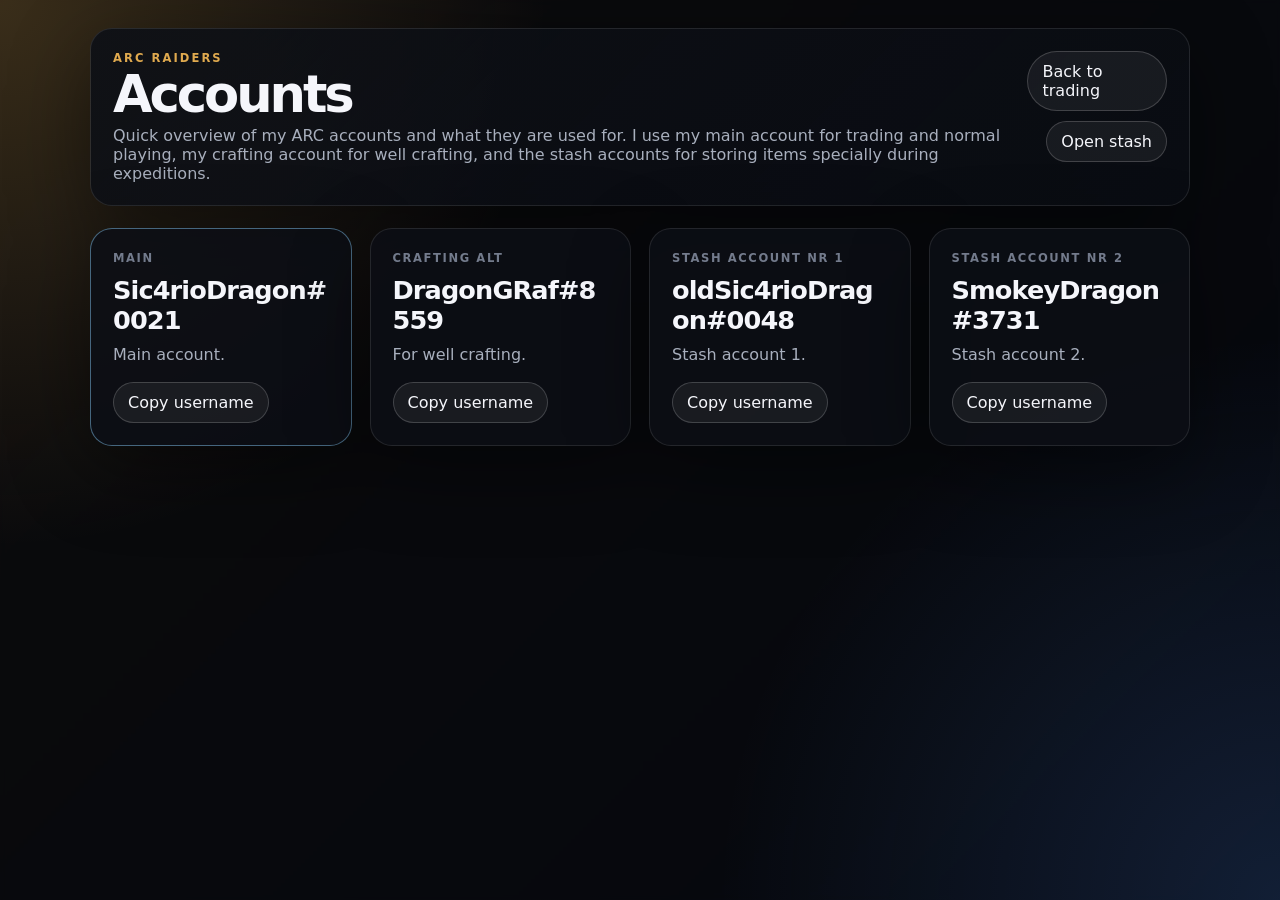
<file: alt/index.html>
<!doctype html>
<html lang="en">
<head>
  <link rel="icon" href="https://sic4riodragon.uk/assets/SicarioDragon.png" />
  <link rel="apple-touch-icon" href="https://sic4riodragon.uk/assets/SicarioDragon.png" />
  <meta charset="utf-8" />
  <meta name="viewport" content="width=device-width, initial-scale=1" />
  <title>ARC Accounts | Sic4rio Trading</title>
  <link rel="stylesheet" href="/assets/css/main.css" />
</head>

<body>
  <div class="page-bg"></div>
  <div class="page-overlay"></div>

  <main class="app-shell alt-page">
    <header class="topbar">
      <div>
        <p class="eyebrow">ARC Raiders</p>
        <h1>Accounts</h1>
        <p class="subtext">Quick overview of my ARC accounts and what they are used for.
          I use my main account for trading and normal playing, my crafting account for well crafting, and the stash accounts for storing items specially during expeditions.
        </p>
      </div>

      <div class="top-actions">
        <a class="btn" href="/">Back to trading</a>
        <a class="btn" href="/stash/">Open stash</a>
      </div>
    </header>

    <section class="account-grid">
      <article class="card account-card main-account">
        <p class="small-label">Main</p>
        <h2>Sic4rioDragon#0021</h2>
        <p class="subtext">Main account.</p>
        <button class="btn copy-account" type="button" data-copy="Sic4rioDragon#0021">Copy username</button>
      </article>

      <article class="card account-card">
        <p class="small-label">Crafting alt</p>
        <h2>DragonGRaf#8559</h2>
        <p class="subtext">For well crafting.</p>
        <button class="btn copy-account" type="button" data-copy="DragonGRaf#8559">Copy username</button>
      </article>

      <article class="card account-card">
        <p class="small-label">Stash account nr 1</p>
        <h2>oldSic4rioDragon#0048</h2>
        <p class="subtext">Stash account 1.</p>
        <button class="btn copy-account" type="button" data-copy="oldSic4rioDragon#0048">Copy username</button>
      </article>

      <article class="card account-card">
        <p class="small-label">Stash account nr 2</p>
        <h2>SmokeyDragon#3731</h2>
        <p class="subtext">Stash account 2.</p>
        <button class="btn copy-account" type="button" data-copy="SmokeyDragon#3731">Copy username</button>
      </article>
    </section>
  </main>

  <script>
    for (const button of document.querySelectorAll(".copy-account")) {
      const normalText = button.textContent;

      button.addEventListener("click", async () => {
        await navigator.clipboard.writeText(button.dataset.copy);
        button.textContent = "Copied!";
        setTimeout(() => {
          button.textContent = normalText;
        }, 1400);
      });
    }
  </script>
</body>
</html>
</file>
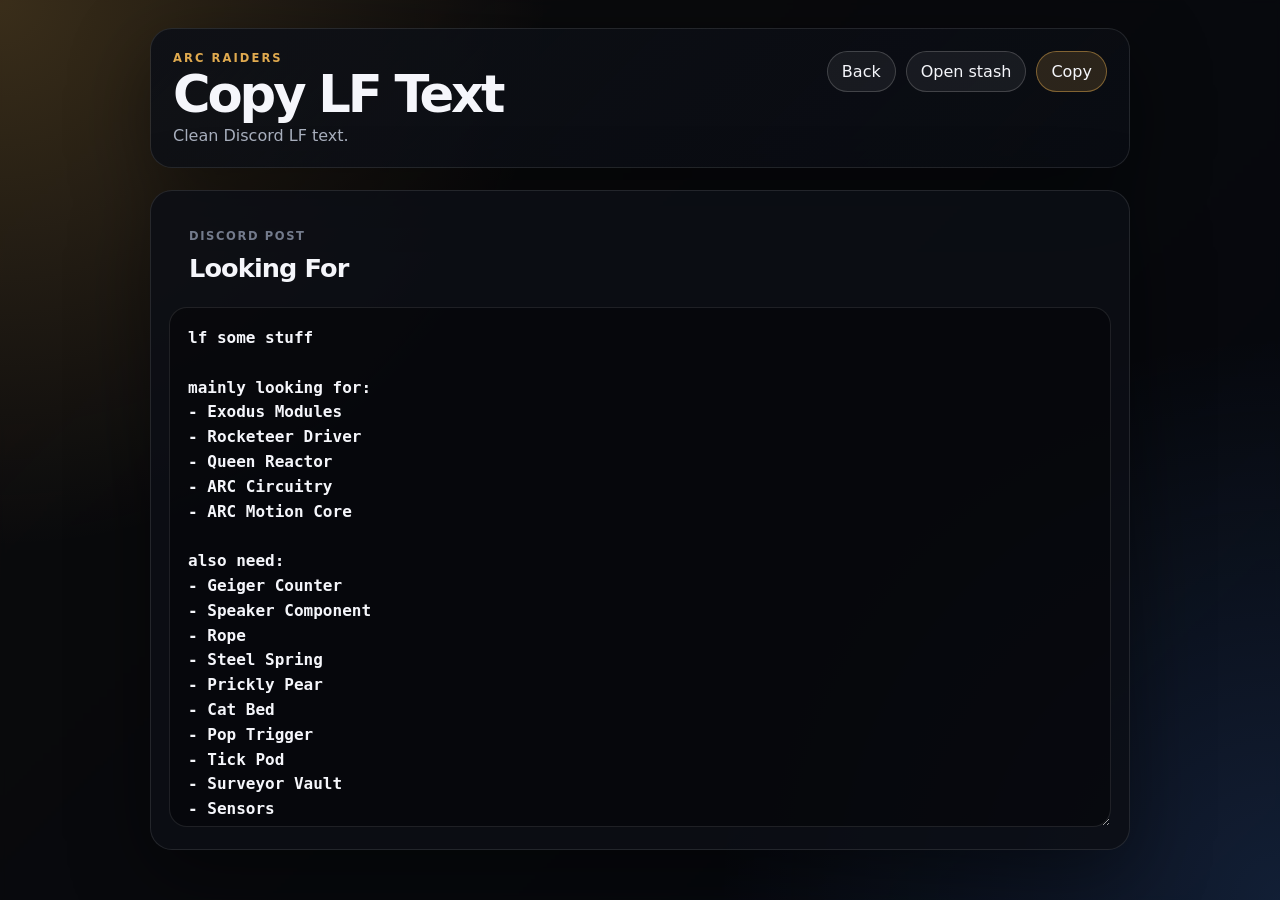
<file: text/index.html>
<!doctype html>
<html lang="en">
<head>
  <link rel="icon" href="https://sic4riodragon.uk/assets/SicarioDragon.png" />
  <link rel="apple-touch-icon" href="https://sic4riodragon.uk/assets/SicarioDragon.png" />
  <meta charset="utf-8" />
  <meta name="viewport" content="width=device-width, initial-scale=1" />
  <title>Copy LF Text | Sic4rio ARC Trading</title>
  <link rel="stylesheet" href="/assets/css/main.css" />
</head>

<body>
  <div class="page-bg"></div>
  <div class="page-overlay"></div>

  <main class="app-shell text-page">
    <header class="topbar">
      <div>
        <p class="eyebrow">ARC Raiders</p>
        <h1>Copy LF Text</h1>
        <p class="subtext">Clean Discord LF text.</p>
      </div>

      <div class="top-actions">
        <a class="btn" href="/">Back</a>
        <a class="btn" href="/stash/">Open stash</a>
        <button class="btn primary" id="copyAllBtn" type="button">Copy</button>
      </div>
    </header>

    <section class="card text-output-card">
      <div class="section-head">
        <div>
          <p class="small-label">Discord post</p>
          <h2>Looking For</h2>
        </div>
      </div>

      <textarea id="lfText" class="copy-textarea" spellcheck="false"></textarea>
    </section>
  </main>

  <script src="/assets/js/text.js"></script>
</body>
</html>
</file>
<file: assets/css/main.css>
:root {
  --bg: #07090d;
  --panel: rgba(12, 15, 22, 0.86);
  --panel-strong: rgba(16, 20, 30, 0.94);
  --border: rgba(255, 255, 255, 0.1);
  --border-strong: rgba(255, 255, 255, 0.18);
  --text: #f5f6fb;
  --muted: #a8afbd;
  --muted-2: #737b8c;
  --accent: #e0aa4f;
  --accent-2: #8ad0ff;
  --danger: #ff5f6d;
  --good: #88f0a0;
  --shadow: 0 24px 80px rgba(0, 0, 0, 0.45);
  --radius: 22px;
}

* {
  box-sizing: border-box;
}

html {
  color-scheme: dark;
}

body {
  margin: 0;
  min-height: 100vh;
  font-family:
    Inter,
    ui-sans-serif,
    system-ui,
    -apple-system,
    BlinkMacSystemFont,
    "Segoe UI",
    sans-serif;
  background: var(--bg);
  color: var(--text);
}

button,
input,
select {
  font: inherit;
}

button {
  cursor: pointer;
}

.page-bg {
  position: fixed;
  inset: 0;
  background:
    linear-gradient(135deg, rgba(224, 170, 79, 0.12), rgba(73, 127, 255, 0.08)),
    url("https://sic4riodragon.uk/assets/general.png") center / cover no-repeat;
  filter: saturate(1.05) contrast(1.05);
  z-index: -3;
}

.page-overlay {
  position: fixed;
  inset: 0;
  background:
    radial-gradient(circle at top left, rgba(224, 170, 79, 0.22), transparent 35%),
    radial-gradient(circle at bottom right, rgba(88, 150, 255, 0.16), transparent 36%),
    rgba(3, 5, 9, 0.72);
  backdrop-filter: blur(2px);
  z-index: -2;
}

.app-shell {
  width: min(1520px, calc(100% - 32px));
  margin: 0 auto;
  padding: 28px 0 48px;
}

.topbar {
  display: flex;
  justify-content: space-between;
  align-items: flex-start;
  gap: 18px;
  margin-bottom: 22px;
  padding: 22px;
  border: 1px solid var(--border);
  border-radius: var(--radius);
  background: linear-gradient(135deg, rgba(12, 15, 22, 0.9), rgba(12, 15, 22, 0.58));
  box-shadow: var(--shadow);
}

.eyebrow {
  margin: 0 0 6px;
  color: var(--accent);
  text-transform: uppercase;
  letter-spacing: 0.18em;
  font-size: 0.72rem;
  font-weight: 800;
}

h1,
h2,
h3,
p {
  margin-top: 0;
}

h1 {
  margin-bottom: 8px;
  font-size: clamp(2rem, 4vw, 4.4rem);
  line-height: 0.92;
  letter-spacing: -0.06em;
}

h2 {
  margin-bottom: 8px;
  font-size: clamp(1.5rem, 2vw, 2.4rem);
  letter-spacing: -0.035em;
}

h3 {
  margin-bottom: 4px;
  font-size: 1rem;
}

.subtext {
  margin-bottom: 0;
  color: var(--muted);
}

.top-actions {
  display: flex;
  flex-wrap: wrap;
  justify-content: flex-end;
  gap: 10px;
}

.btn {
  border: 1px solid var(--border-strong);
  background: rgba(255, 255, 255, 0.06);
  color: var(--text);
  border-radius: 999px;
  padding: 10px 14px;
  transition:
    transform 0.15s ease,
    border-color 0.15s ease,
    background 0.15s ease;
}

.btn:hover {
  transform: translateY(-1px);
  border-color: rgba(255, 255, 255, 0.3);
  background: rgba(255, 255, 255, 0.1);
}

.btn.primary {
  border-color: rgba(224, 170, 79, 0.48);
  background: rgba(224, 170, 79, 0.16);
}

.btn.danger {
  border-color: rgba(255, 95, 109, 0.35);
  color: #ffd3d8;
}

.layout {
  display: grid;
  grid-template-columns: 330px minmax(0, 1fr);
  gap: 22px;
}

.card {
  border: 1px solid var(--border);
  border-radius: var(--radius);
  background: var(--panel);
  box-shadow: var(--shadow);
}

.sidebar {
  position: sticky;
  top: 18px;
  align-self: start;
  padding: 18px;
}

.small-label {
  margin-bottom: 10px;
  color: var(--muted-2);
  text-transform: uppercase;
  letter-spacing: 0.14em;
  font-size: 0.72rem;
  font-weight: 800;
}

.profile-tabs {
  display: grid;
  gap: 8px;
}

.profile-tab {
  display: flex;
  align-items: center;
  justify-content: space-between;
  gap: 8px;
  width: 100%;
  border: 1px solid var(--border);
  border-radius: 16px;
  padding: 12px;
  background: rgba(255, 255, 255, 0.045);
  color: var(--text);
  text-align: left;
}

.profile-tab.active {
  border-color: rgba(224, 170, 79, 0.55);
  background: rgba(224, 170, 79, 0.14);
}

.profile-tab span {
  color: var(--muted);
  font-size: 0.8rem;
}

.stats {
  display: grid;
  grid-template-columns: 1fr 1fr;
  gap: 10px;
  margin: 18px 0;
}

.stats div {
  padding: 14px;
  border: 1px solid var(--border);
  border-radius: 18px;
  background: rgba(255, 255, 255, 0.045);
}

.stats span {
  display: block;
  font-size: 1.65rem;
  font-weight: 900;
  color: var(--accent);
}

.stats p {
  margin-bottom: 0;
  color: var(--muted);
  font-size: 0.82rem;
}

.filters {
  display: grid;
  gap: 12px;
}

.filters label {
  display: grid;
  gap: 7px;
  color: var(--muted);
  font-size: 0.9rem;
}

input,
select {
  width: 100%;
  border: 1px solid var(--border);
  border-radius: 14px;
  padding: 11px 12px;
  background: rgba(0, 0, 0, 0.32);
  color: var(--text);
  outline: none;
}

input:focus,
select:focus {
  border-color: rgba(224, 170, 79, 0.55);
}

.check-row {
  display: flex !important;
  grid-template-columns: auto 1fr;
  align-items: center;
}

.check-row input {
  width: auto;
}

.hint {
  margin-top: 16px;
  border: 1px solid rgba(138, 208, 255, 0.18);
  border-radius: 16px;
  padding: 12px;
  background: rgba(138, 208, 255, 0.08);
  color: var(--muted);
  font-size: 0.86rem;
  line-height: 1.5;
}

.content {
  display: grid;
  gap: 18px;
  min-width: 0;
}

.hero-card {
  display: flex;
  align-items: center;
  justify-content: space-between;
  gap: 14px;
  padding: 20px;
  background: linear-gradient(135deg, rgba(16, 20, 30, 0.94), rgba(16, 20, 30, 0.7));
}

.view-tabs {
  display: flex;
  gap: 8px;
  padding: 5px;
  border: 1px solid var(--border);
  border-radius: 999px;
  background: rgba(0, 0, 0, 0.24);
}

.view-tab {
  border: 0;
  border-radius: 999px;
  padding: 8px 12px;
  background: transparent;
  color: var(--muted);
}

.view-tab.active {
  background: rgba(224, 170, 79, 0.18);
  color: var(--text);
}

.empty-state {
  padding: 28px;
  text-align: center;
}

.empty-state p {
  color: var(--muted);
}

code {
  color: var(--accent-2);
}

.inventory-grid {
  display: grid;
  grid-template-columns: repeat(auto-fill, minmax(220px, 1fr));
  gap: 14px;
}

.item-card {
  border: 1px solid var(--border);
  border-radius: 20px;
  padding: 14px;
  background: var(--panel-strong);
  box-shadow: 0 16px 50px rgba(0, 0, 0, 0.28);
  min-height: 176px;
  display: flex;
  flex-direction: column;
  justify-content: space-between;
}

.item-top {
  display: flex;
  gap: 12px;
  align-items: flex-start;
}

.item-icon {
  width: 52px;
  height: 52px;
  display: grid;
  place-items: center;
  flex: 0 0 auto;
  border: 1px solid var(--border);
  border-radius: 16px;
  background: radial-gradient(circle at top, rgba(224, 170, 79, 0.22), rgba(255, 255, 255, 0.04));
  overflow: hidden;
}

.item-icon img {
  width: 100%;
  height: 100%;
  object-fit: contain;
}

.item-icon span {
  color: var(--accent);
  font-weight: 900;
  font-size: 1.15rem;
}

.item-top p {
  margin-bottom: 0;
  color: var(--muted);
  font-size: 0.88rem;
}

.item-meta {
  display: flex;
  flex-wrap: wrap;
  gap: 6px;
  margin: 14px 0;
}

.pill {
  border: 1px solid var(--border);
  border-radius: 999px;
  padding: 5px 8px;
  background: rgba(255, 255, 255, 0.045);
  color: var(--muted);
  font-size: 0.75rem;
}

.pill.rarity.common {
  color: #d7dce8;
}

.pill.rarity.uncommon {
  color: #88f0a0;
}

.pill.rarity.rare {
  color: #8ad0ff;
}

.pill.rarity.epic {
  color: #d9a0ff;
}

.pill.rarity.legendary {
  color: #ffd27a;
}

.item-bottom {
  display: flex;
  align-items: flex-end;
  justify-content: space-between;
  gap: 8px;
}

.item-bottom strong {
  color: var(--accent);
  font-size: 1.9rem;
  line-height: 1;
}

.item-bottom small {
  color: var(--muted-2);
}

.table-wrap {
  overflow: hidden;
}

table {
  width: 100%;
  border-collapse: collapse;
}

th,
td {
  padding: 13px 14px;
  border-bottom: 1px solid var(--border);
  text-align: left;
}

th {
  color: var(--muted);
  font-size: 0.78rem;
  text-transform: uppercase;
  letter-spacing: 0.1em;
}

td {
  color: var(--text);
}

.hidden {
  display: none !important;
}

@media (max-width: 920px) {
  .topbar,
  .hero-card {
    flex-direction: column;
    align-items: stretch;
  }

  .top-actions {
    justify-content: flex-start;
  }

  .layout {
    grid-template-columns: 1fr;
  }

  .sidebar {
    position: static;
  }
}

@media (max-width: 560px) {
  .app-shell {
    width: min(100% - 18px, 1520px);
    padding-top: 10px;
  }

  .topbar,
  .sidebar,
  .hero-card,
  .empty-state {
    border-radius: 18px;
  }

  .inventory-grid {
    grid-template-columns: 1fr;
  }
}
a.btn {
  text-decoration: none;
  display: inline-flex;
  align-items: center;
  justify-content: center;
}

.section-head {
  display: flex;
  justify-content: space-between;
  gap: 14px;
  padding: 20px 20px 0;
}

.loadout-section {
  padding-bottom: 20px;
}

.loadout-grid {
  display: grid;
  grid-template-columns: repeat(auto-fill, minmax(190px, 1fr));
  gap: 14px;
  padding: 0 20px;
}

.item-icon {
  position: relative;
}

.qty-badge {
  position: absolute;
  right: 4px;
  bottom: 4px;
  min-width: 1.5rem;
  padding: 3px 6px;
  border-radius: 6px;
  background: rgba(5, 7, 12, 0.92);
  color: var(--text);
  font-size: 0.75rem;
  font-weight: 800;
  line-height: 1;
  text-align: center;
  border: 1px solid rgba(255, 255, 255, 0.12);
}

.item-card.is-needed {
  border-color: rgba(245, 158, 11, 0.52);
}

.item-card.is-needed::before {
  content: "Needed";
  display: inline-flex;
  width: max-content;
  margin-bottom: 10px;
  padding: 4px 8px;
  border-radius: 999px;
  background: rgba(245, 158, 11, 0.14);
  color: #ffd18a;
  font-size: 0.72rem;
  font-weight: 800;
  letter-spacing: 0.04em;
}

.item-card.is-safe {
  border-color: rgba(34, 197, 94, 0.46);
}

.item-card.is-safe::before {
  content: "Safe";
  display: inline-flex;
  width: max-content;
  margin-bottom: 10px;
  padding: 4px 8px;
  border-radius: 999px;
  background: rgba(34, 197, 94, 0.14);
  color: #9dffb7;
  font-size: 0.72rem;
  font-weight: 800;
  letter-spacing: 0.04em;
}

.item-card.compact {
  min-height: 150px;
}

.item-card.compact .item-bottom {
  margin-top: 10px;
}


a.btn {
  text-decoration: none;
  display: inline-flex;
  align-items: center;
  justify-content: center;
}

.section-head {
  display: flex;
  justify-content: space-between;
  gap: 14px;
  padding: 20px 20px 0;
}

.loadout-section {
  padding-bottom: 20px;
}

.loadout-grid {
  display: grid;
  grid-template-columns: repeat(auto-fill, minmax(190px, 1fr));
  gap: 14px;
  padding: 0 20px;
}

.item-icon {
  position: relative;
}

.qty-badge {
  position: absolute;
  right: 4px;
  bottom: 4px;
  min-width: 1.5rem;
  padding: 3px 6px;
  border-radius: 6px;
  background: rgba(5, 7, 12, 0.92);
  color: var(--text);
  font-size: 0.75rem;
  font-weight: 800;
  line-height: 1;
  text-align: center;
  border: 1px solid rgba(255, 255, 255, 0.12);
}

.item-card.is-needed {
  border-color: rgba(245, 158, 11, 0.52);
}

.item-card.is-needed::before {
  content: "Needed";
  display: inline-flex;
  width: max-content;
  margin-bottom: 10px;
  padding: 4px 8px;
  border-radius: 999px;
  background: rgba(245, 158, 11, 0.14);
  color: #ffd18a;
  font-size: 0.72rem;
  font-weight: 800;
  letter-spacing: 0.04em;
}

.item-card.is-safe {
  border-color: rgba(34, 197, 94, 0.46);
}

.item-card.is-safe::before {
  content: "Safe";
  display: inline-flex;
  width: max-content;
  margin-bottom: 10px;
  padding: 4px 8px;
  border-radius: 999px;
  background: rgba(34, 197, 94, 0.14);
  color: #9dffb7;
  font-size: 0.72rem;
  font-weight: 800;
  letter-spacing: 0.04em;
}

.item-card.compact {
  min-height: 150px;
}

.item-card.compact .item-bottom {
  margin-top: 10px;
}
.item-card h3,
.item-top p,
td {
  overflow-wrap: anywhere;
  word-break: break-word;
}

.item-card h3 {
  line-height: 1.2;
}

.item-top {
  min-width: 0;
}

.item-top > div:last-child {
  min-width: 0;
}

.item-card.is-needed,
.item-card.is-safe {
  border-color: var(--border);
}

.item-card.is-needed::before,
.item-card.is-safe::before {
  content: none;
  display: none;
}

.view-tabs {
  flex-wrap: wrap;
}

.inventory-grid {
  align-items: stretch;
}

.item-icon .qty-badge {
  display: none;
}

.trade-contact {
  margin-bottom: 22px;
  padding: 22px;
}

.trade-layout {
  display: grid;
  grid-template-columns: 330px minmax(0, 1fr);
  gap: 22px;
}

.trade-sidebar {
  position: sticky;
  top: 18px;
  align-self: start;
  padding: 18px;
}

.trade-main {
  display: grid;
  gap: 22px;
}

.section-card {
  padding: 18px;
}

.section-head {
  display: flex;
  justify-content: space-between;
  align-items: flex-start;
  gap: 16px;
  margin-bottom: 16px;
}

.filter-label {
  display: block;
  margin: 14px 0 6px;
  color: var(--muted-2);
  text-transform: uppercase;
  letter-spacing: 0.12em;
  font-size: 0.72rem;
  font-weight: 800;
}

.text-input {
  width: 100%;
  border: 1px solid var(--border);
  border-radius: 14px;
  padding: 11px 12px;
  color: var(--text);
  background: rgba(255, 255, 255, 0.06);
}

.trade-stats {
  display: grid;
  grid-template-columns: 1fr 1fr;
  gap: 10px;
  margin-top: 18px;
}

.trade-stats div {
  border: 1px solid var(--border);
  border-radius: 16px;
  padding: 14px;
  background: rgba(255, 255, 255, 0.04);
}

.trade-stats strong {
  display: block;
  font-size: 1.7rem;
}

.trade-stats span {
  color: var(--muted);
  text-transform: uppercase;
  font-size: 0.72rem;
  font-weight: 800;
}

.tracked-list {
  display: grid;
  gap: 14px;
}

.tracked-card {
  border: 1px solid var(--border);
  border-radius: 18px;
  overflow: hidden;
  background: rgba(255, 255, 255, 0.035);
}

.tracked-head {
  padding: 18px;
  border-bottom: 1px solid var(--border);
}

.tracked-head div {
  display: flex;
  align-items: center;
  gap: 12px;
}

.tracked-head strong {
  text-transform: uppercase;
  font-size: 1.1rem;
}

.chev {
  color: var(--accent);
  font-size: 1.8rem;
  line-height: 1;
}

.tracked-body {
  display: grid;
  gap: 8px;
  padding: 14px 18px;
}

.resource-row {
  display: grid;
  grid-template-columns: 1fr auto;
  gap: 12px;
  align-items: center;
  padding: 8px 0;
}

.resource-name {
  display: flex;
  align-items: center;
  gap: 10px;
}

.small-icon {
  width: 34px;
  height: 34px;
  object-fit: contain;
}

.count {
  font-weight: 900;
}

.count.good {
  color: var(--accent-2);
}

.count.bad {
  color: var(--danger);
}

.count.warn {
  color: var(--accent);
}

.item-card.reserved {
  opacity: 0.68;
}

.item-card.available {
  border-color: rgba(136, 240, 160, 0.35);
}

.item-card.looking {
  border-color: rgba(138, 208, 255, 0.35);
}

.pill {
  border: 1px solid var(--border);
  border-radius: 999px;
  padding: 4px 8px;
  color: var(--muted);
  font-size: 0.72rem;
  font-weight: 800;
  text-transform: uppercase;
}

.empty-state {
  margin: 0;
  padding: 20px;
  color: var(--muted);
  text-align: center;
}

@media (max-width: 900px) {
  .trade-layout {
    grid-template-columns: 1fr;
  }

  .trade-sidebar {
    position: static;
  }

  .section-head {
    display: block;
  }
}

.alt-page {
  max-width: 1100px;
}

.account-grid {
  display: grid;
  grid-template-columns: repeat(auto-fit, minmax(260px, 1fr));
  gap: 18px;
  margin-top: 22px;
}

.account-card {
  padding: 22px;
}

.account-card h2 {
  margin: 0 0 10px;
  font-size: clamp(1.25rem, 2vw, 1.7rem);
  word-break: break-word;
}

.account-card .btn {
  margin-top: 18px;
}

.main-account {
  border-color: rgba(138, 208, 255, 0.45);
}
.lf-card {
  display: grid;
  grid-template-columns: minmax(0, 1fr) auto;
  gap: 12px;
  align-items: center;
  border: 1px solid var(--border);
  border-radius: 16px;
  padding: 13px 14px;
  background: rgba(255, 255, 255, 0.035);
}

.lf-card.high {
  border-color: rgba(255, 203, 64, 0.45);
  background: rgba(255, 203, 64, 0.06);
}

.lf-card strong {
  font-size: 1rem;
}

.lf-pill {
  display: inline-flex;
  align-items: center;
  justify-content: center;
  border: 1px solid var(--border);
  border-radius: 999px;
  padding: 4px 9px;
  color: var(--muted);
  font-size: 0.72rem;
  font-weight: 900;
  text-transform: uppercase;
}

.lf-pill.high {
  color: #111;
  background: #ffcb40;
  border-color: #ffcb40;
}
.text-page {
  max-width: 980px;
}

.text-output-card {
  margin-top: 22px;
  padding: 18px;
}

.copy-textarea {
  width: 100%;
  min-height: 520px;
  resize: vertical;
  border: 1px solid var(--border);
  border-radius: 18px;
  padding: 18px;
  color: var(--text);
  background: rgba(0, 0, 0, 0.36);
  font: 600 1rem/1.55 ui-monospace, SFMono-Regular, Menlo, Consolas, monospace;
}
</file>
